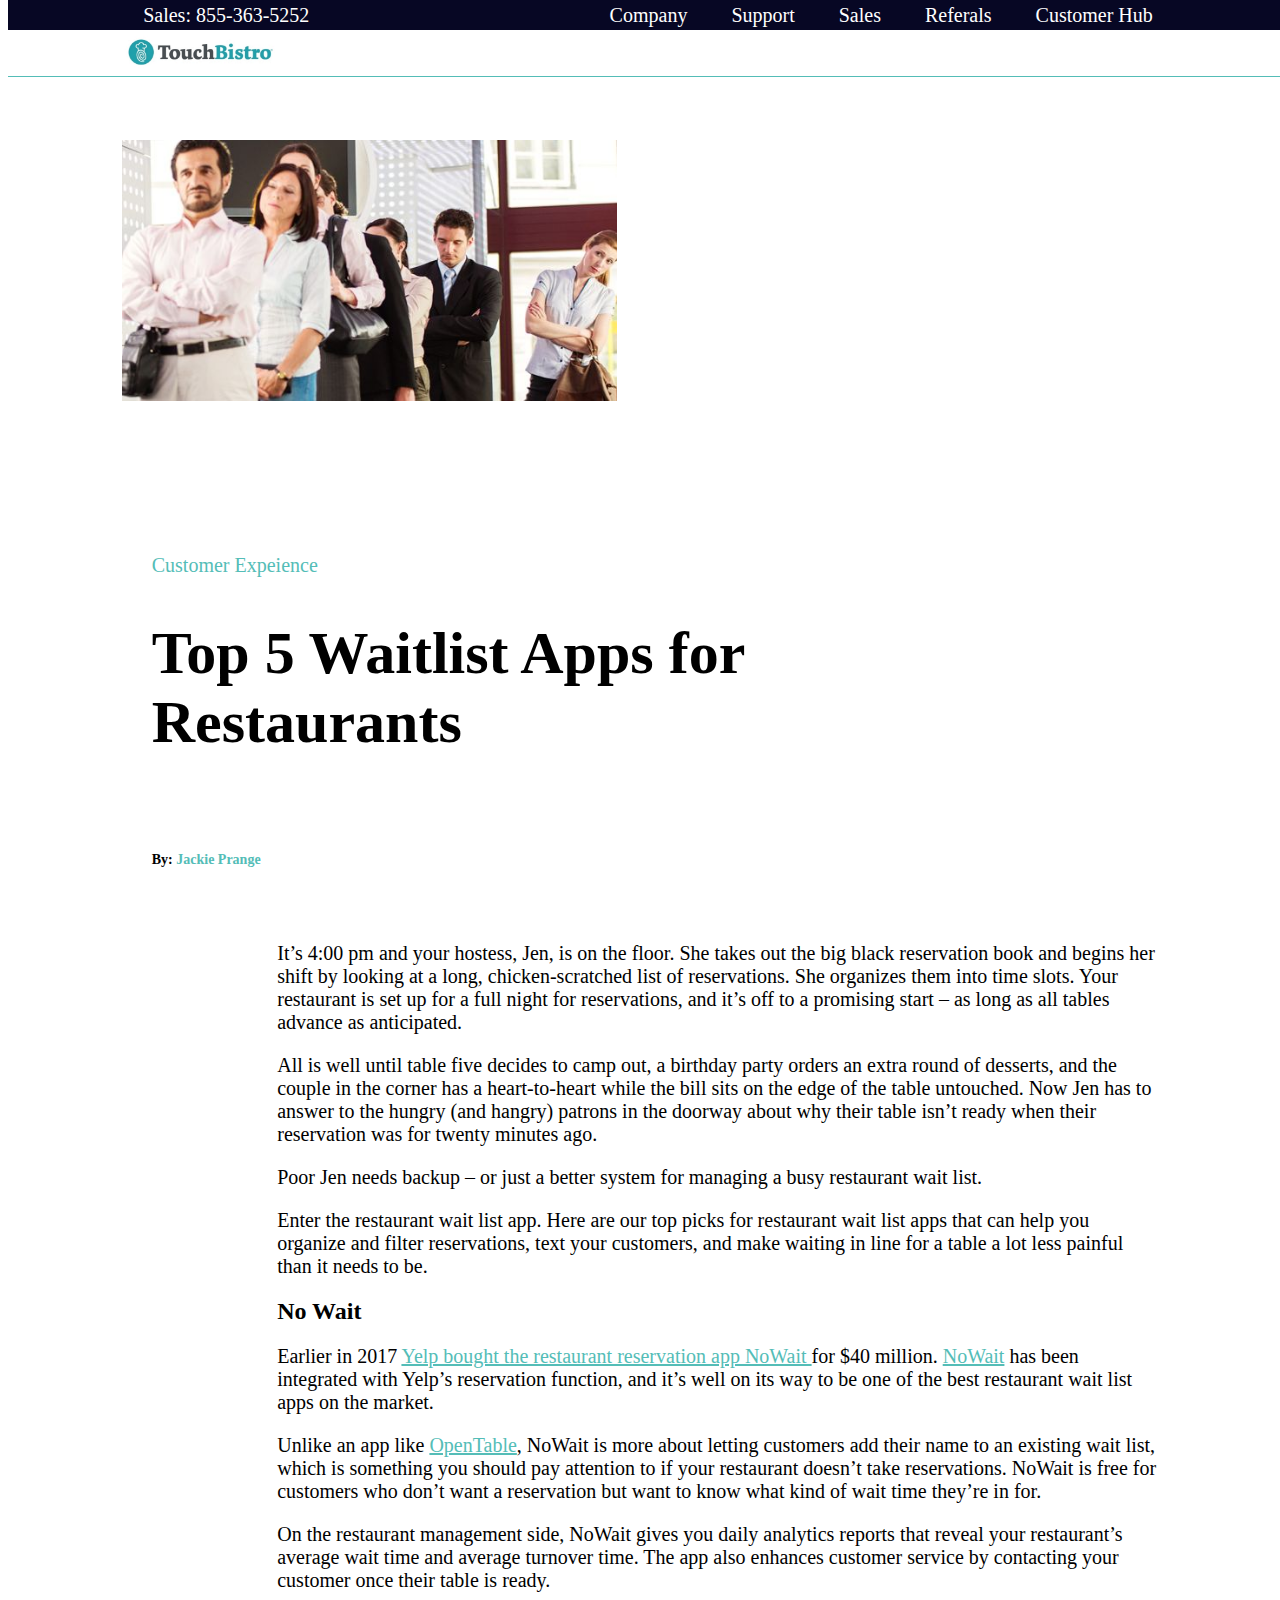
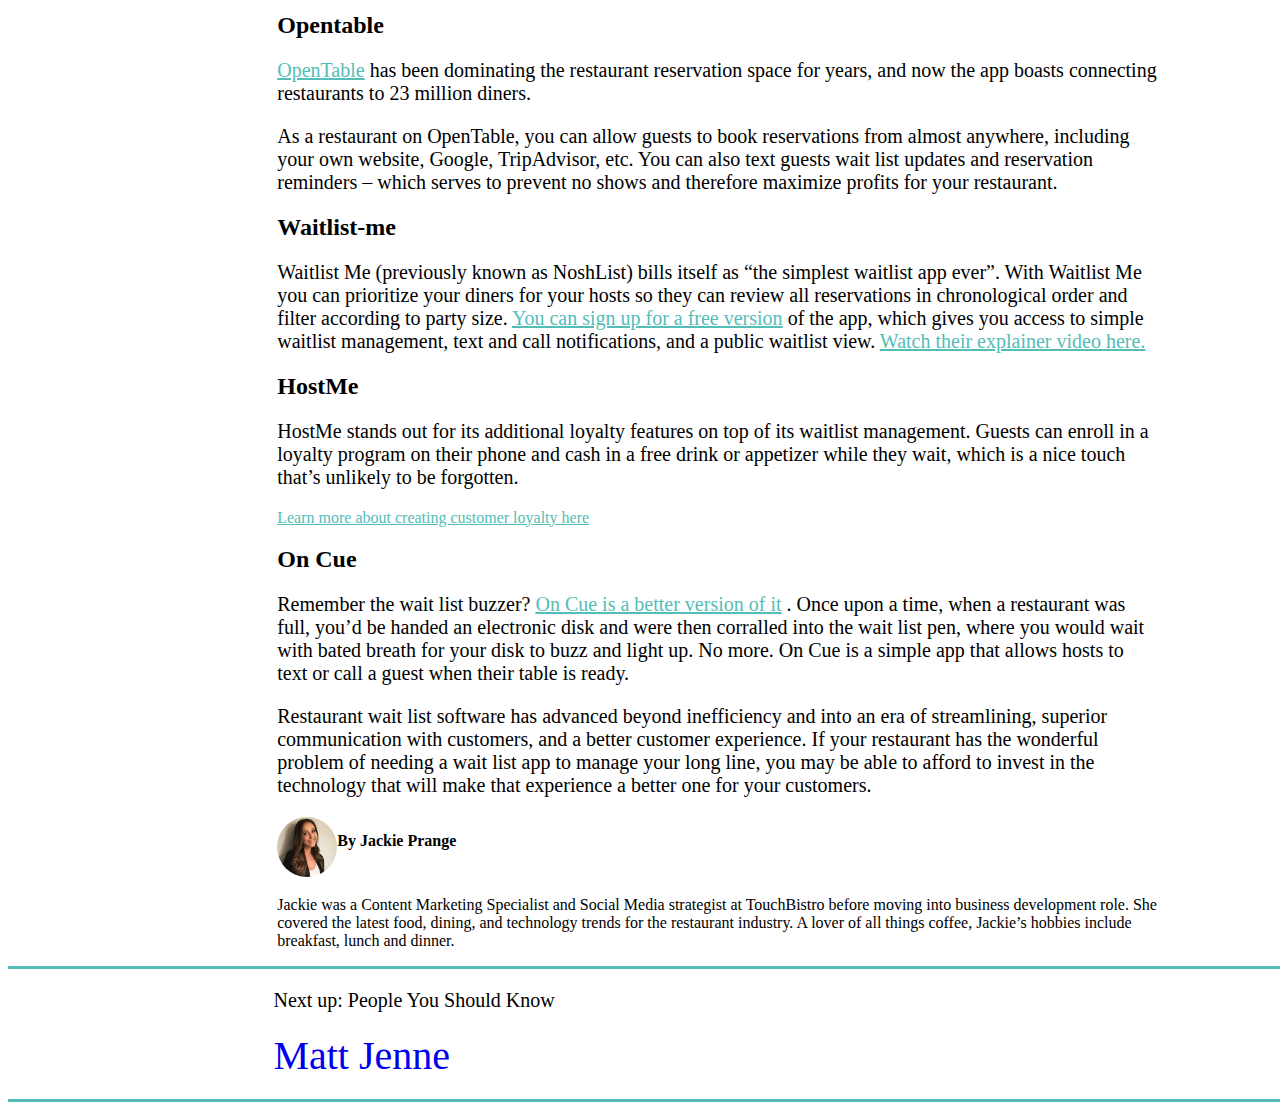
<file: index.html>
<!DOCTYPE html>
<html>
    <head>
        <title>
            5 Waitlist Apps to Keep Your Restaurant Moving - Touchbistro.com
        </title>
        <link rel="stylesheet" href="style/style.css">
        <meta charset="utf-8">
        <meta name="viewport" content="width=device-width, initial-scale=1">   
    </head>
    <body>
        <header>
            <div id="navbar-1" >
               <ul class="nav-l">
                    <li>
                        Sales:<a class="nav" href=tel:855-363-5252></a> 855-363-5252
                    </li>
               </ul>    
               <ul class="nav-r">
                    <li> 
                        <a class="nav" href=https://www.touchbistro.com/about-us>Company</a>
                    </li>
                    <li> 
                        <a class="nav" href=https://help.touchbistro.com>Support</a>
                    </li>
                    <li> 
                        <a class="nav" href=tel:8553635252>Sales</a> 
                    </li>
                    <li> 
                        <a class="nav" href=https://www.touchbistro.com/referrals>Referals</a>
                    </li>
                    <li> 
                        <a class="nav" href=https://www.touchbistro.com/customer-hub>Customer Hub</a>
                    </li>
                </ul>
            </div>
           <div class="logo-box">
              <img class="logo" src="images/touchbistro-logo.png" alt="logo">
           </div>
        </header>
        <p></p>
        <div class="container-1">
          <article>
            <div class="pic"> 
              <img id= "waiting" src="images/no-wait-restaurant-app.jpg" alt= "people waiting at a restaurant">
            </div>  
            <div class="title">  <a id="experience" href="https://www.touchbistro.com/blog/category/customer-experience/">Customer Expeience</a>
              <h1>Top 5 Waitlist Apps for Restaurants</h1>
              <h2 id="by">By: <span id="author">Jackie Prange</span></h2>
            </div>
           <!-- This section is not functioning like I wanted so I took it out 
               <div class="side"> 
              <ul>
                <li> 
                    <a href="#No-Wait">No Wait</a>
                </li>
                <li> 
                    <a href="#Opentable">OpenTable</a>
                </li>
                <li> 
                    <a href="#Waitlist-me">Waitlist Me</a>
                </li>
                <li> 
                    <a href="#HostMe">HostMe</a>
                </li>
                <li> 
                    <a href="#On-Cue">On Cue</a>
                </li>
              </ul>
            </div>-->
            <div class="main-content">
              <div class="intro">
                <p>
                    It’s 4:00 pm and your hostess, Jen, is on the floor. She takes out the big black reservation 
                    book and begins her shift by looking at a long, chicken-scratched list of reservations. She organizes them 
                    into time slots. Your restaurant is set up for a full night for reservations, and it’s off to a promising 
                    start – as long as all tables advance as anticipated.
                </p>
                <p> All is well until table five decides to camp out, a birthday party orders an extra round of desserts, 
                    and the couple in the corner has a heart-to-heart while the bill sits on the edge of the table untouched. 
                    Now Jen has to answer to the hungry (and hangry) patrons in the doorway about why their table isn’t ready 
                    when their reservation was for twenty minutes ago.
                </p>   
                <p> Poor Jen needs backup – or just a better system for managing a busy restaurant wait list.
                </p>  
                <p> Enter the restaurant wait list app. Here are our top picks for restaurant wait list apps that can help 
                    you organize and filter reservations, text your customers, and make waiting in line for a table a lot 
                    less painful than it needs to be. 
                </p>
              </div>
              <div class="list-of-apps-box">
                <h2 id="No-Wait">No Wait</h2>
                <p> 
                    Earlier in 2017 <a class="list-of-apps" href=https://techcrunch.com/2017/03/01/yelp-picks-up-restaurant-waitlist-app-nowait-for-40-million/ >
                    Yelp bought the restaurant reservation app NoWait </a> for $40 million. <a class="list-of-apps" href=http://nowait.com>NoWait</a>
                    has been integrated with Yelp’s reservation function, and it’s well on its way to be one of 
                    the best restaurant wait list apps on the market.
                </p>
                <p> 
                    Unlike an app like <a class="list-of-apps" href=https://www.opentable.ca/start/home>OpenTable</a>, NoWait is more about letting customers add their name to an existing 
                    wait list, which is something you should pay attention to if your restaurant doesn’t take reservations. 
                    NoWait is free for customers who don’t want a reservation but want to know what kind of wait time they’re in for. 
                </p>
                <p> 
                    On the restaurant management side, NoWait gives you daily analytics reports that reveal your restaurant’s average 
                    wait time and average turnover time. The app also enhances customer service by contacting your customer 
                    once their table is ready. 
                </p>
                <h2 id="Opentable">Opentable</h2>
                <p> 
                    <a class="list-of-apps" href=https://www.opentable.ca/start/home>OpenTable</a> has been dominating the restaurant reservation space for years, and now the app 
                    boasts connecting restaurants to 23 million diners. 
                </p>
                <p> 
                    As a restaurant on OpenTable, you can allow guests to book reservations from almost anywhere, 
                    including your own website, Google, TripAdvisor, etc. You can also text guests wait list updates 
                    and reservation reminders – which serves to prevent no shows and therefore maximize profits for 
                    your restaurant.
                </p>
                <h2 id="Waitlist-me">Waitlist-me</h2>
                <p> 
                    Waitlist Me (previously known as NoshList) bills itself as “the simplest waitlist app ever”. With Waitlist Me 
                    you can prioritize your diners for your hosts so they can review all reservations in chronological order and 
                    filter according to party size. <a class="list-of-apps" href=https://www.waitlist.me/pricing>You can sign up for a free version</a> 
                    of the app, which gives you access to simple waitlist management, text and call notifications, and a public waitlist view. 
                    <a class="list-of-apps" href=https://www.youtube.com/watch?v=YmHd-LK2D3A&feature=youtu.be>Watch their explainer video here.</a> 
                </p>
                <h2 id="HostMe">HostMe</h2>
                <p> 
                    HostMe stands out for its additional loyalty features on top of its waitlist management. Guests can enroll in a 
                    loyalty program on their phone and cash in a free drink or appetizer while they wait, which is a nice touch 
                    that’s unlikely to be forgotten.
                </p>
                <a class="list-of-apps" href=https://www.touchbistro.com/blog/3-ways-to-build-customer-loyalty>Learn more about creating customer loyalty here</a>
                <h2 id="On-Cue">On Cue</h2>
                <p> 
                    Remember the wait list buzzer? 
                    <a class="list-of-apps" href=https://itunes.apple.com/us/app/on-cue-for-restaurants/id843293367?mt=8>On Cue is a better version of it</a> . 
                    Once upon a time, when a restaurant was full, you’d be handed 
                    an electronic disk and were then corralled into the wait list pen, where you would wait with bated breath for your disk to 
                    buzz and light up. No more. On Cue is a simple app that allows hosts to text or call a guest when their table is ready. 
                </p>
                <p> 
                    Restaurant wait list software has advanced beyond inefficiency and into an era of streamlining, superior communication with 
                    customers, and a better customer experience. If your restaurant has the wonderful problem of needing a wait list app to manage 
                    your long line, you may be able to afford to invest in the technology that will make that experience a better one for your customers.
                </p>
            </div>
            <div class="author">
                <img src="images/jackie-prange.jpg" alt="Jackie Prange">
                <h3> By Jackie Prange</h3>
                <p>
                    Jackie was a Content Marketing Specialist and Social Media strategist at TouchBistro before moving into business development 
                    role. She covered the latest food, dining, and technology trends for the restaurant industry. A lover of all things coffee, 
                    Jackie’s hobbies include breakfast, lunch and dinner.
                </p>
            </div>
          </article> 
        </div>   
        <div class="next-article">
            <p>Next up: People You Should Know</p>
            <a href="index-lt.html">Matt Jenne</a></p>
        </div>
    </body>
</html>
</file>
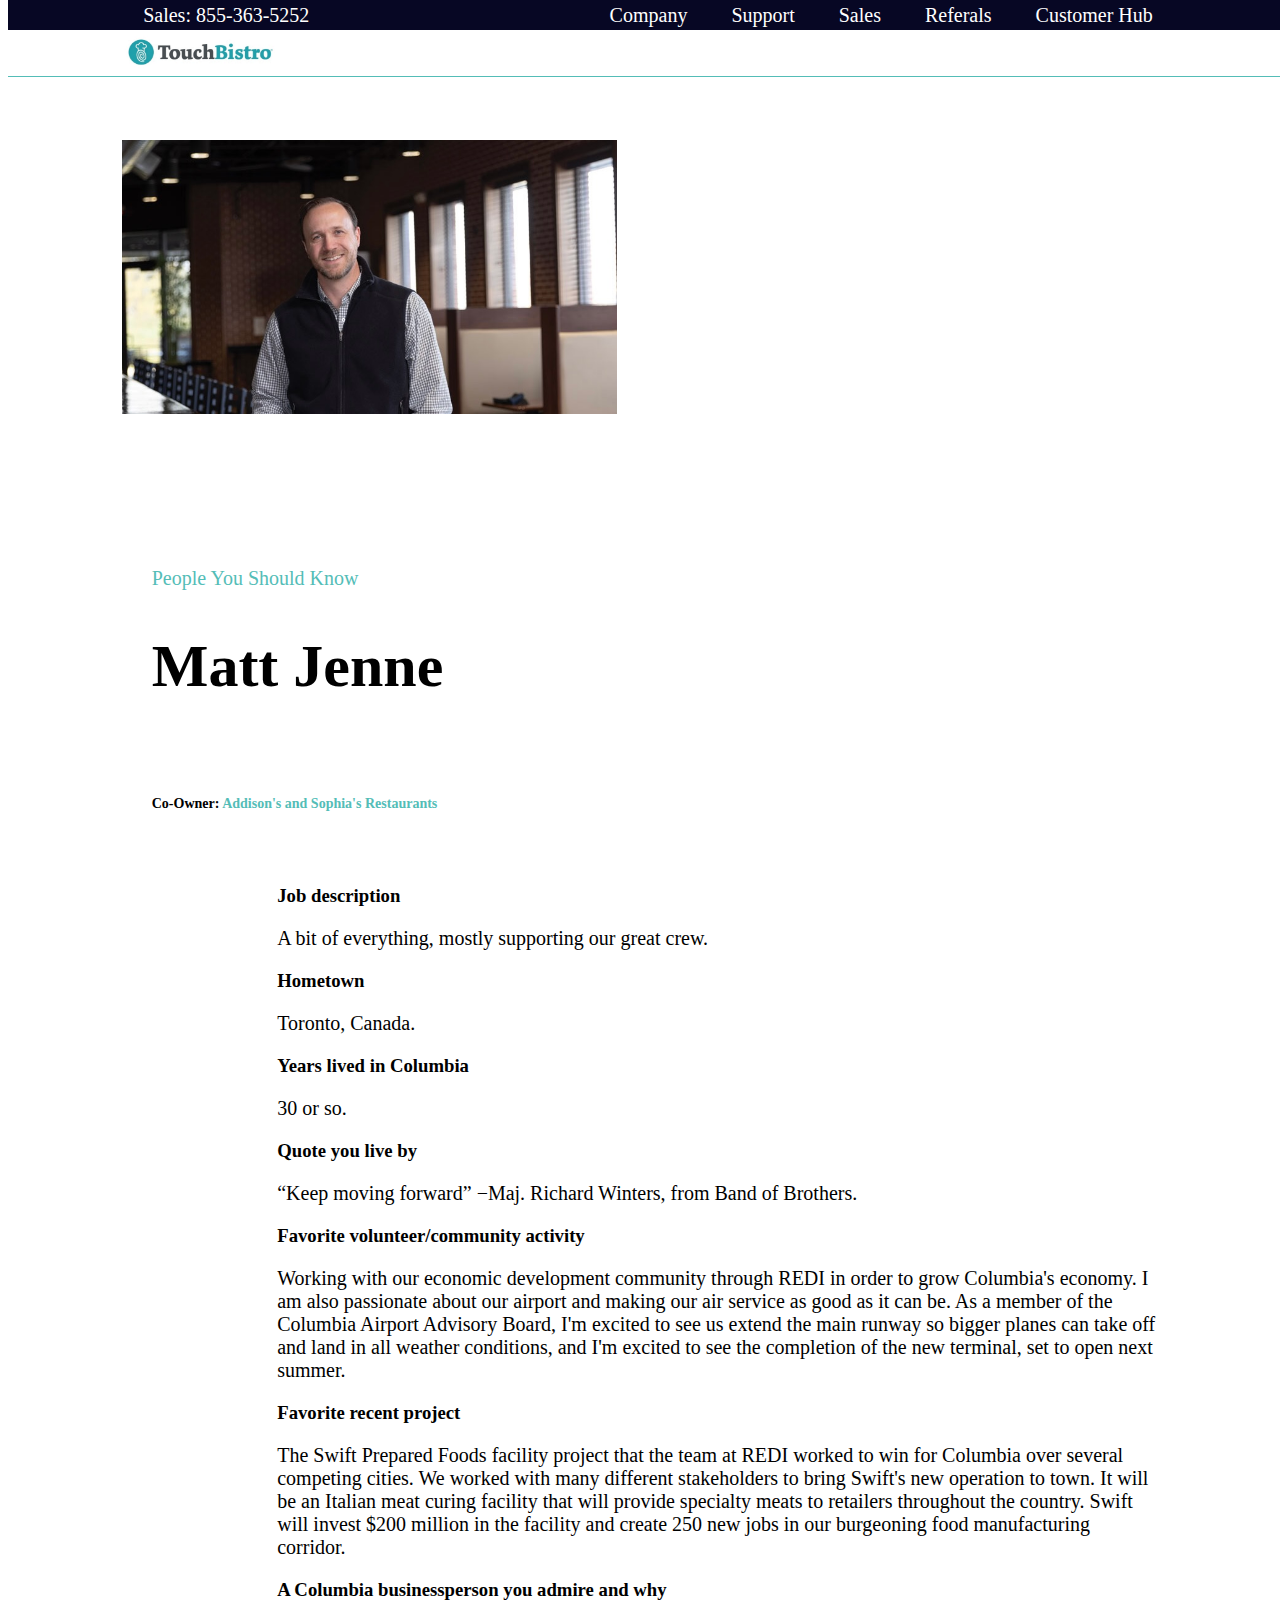
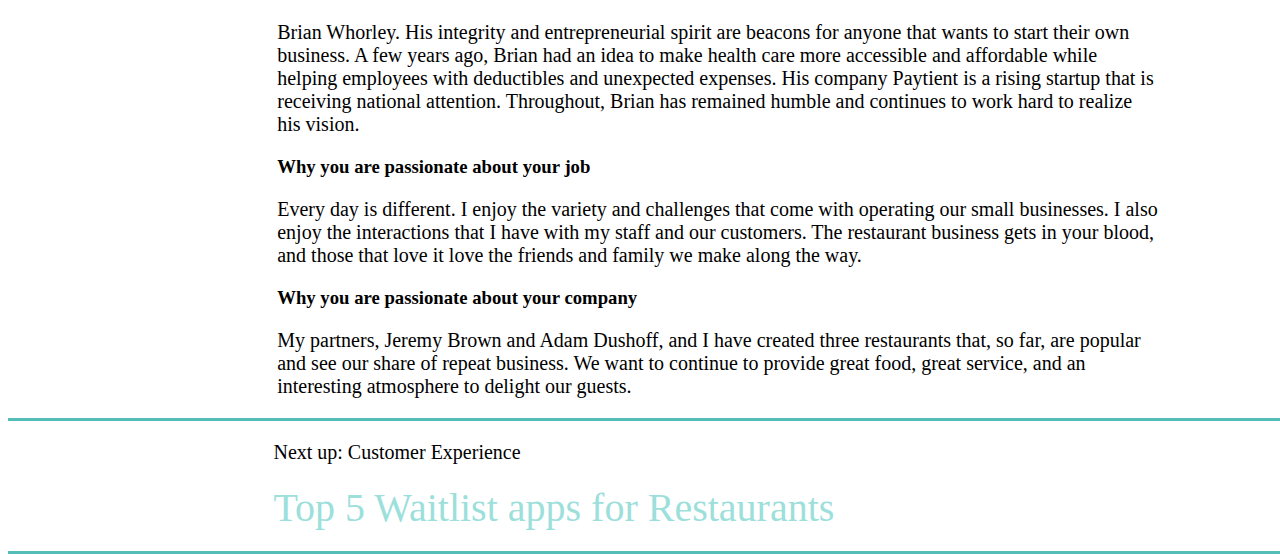
<file: index-lt.html>
<!DOCTYPE html>
<html>
    <head>
        <title>
            Los Tiempos - Matt Jenne profile
        </title>
        <link rel="stylesheet" href="style/style.css">
        <meta charset="utf-8">
        <meta name="viewport" content="width=device-width, initial-scale=1">   
    </head>
    <body>
        <header>
            <div id="navbar-1" >
               <ul class="nav-l">
                    <li>
                        Sales:<a class="nav" href=tel:855-363-5252></a> 855-363-5252
                    </li>
               </ul>    
               <ul class="nav-r">
                    <li> 
                        <a class="nav" href=https://www.touchbistro.com/about-us>Company</a>
                    </li>
                    <li> 
                        <a class="nav" href=https://help.touchbistro.com>Support</a>
                    </li>
                    <li> 
                        <a class="nav" href=tel:8553635252>Sales</a> 
                    </li>
                    <li> 
                        <a class="nav" href=https://www.touchbistro.com/referrals>Referals</a>
                    </li>
                    <li> 
                        <a class="nav" href=https://www.touchbistro.com/customer-hub>Customer Hub</a>
                    </li>
                </ul>
            </div>
           <div class="logo-box">
              <img class="logo" src="images/touchbistro-logo.png" alt="logo">
           </div>
        </header>
        <p></p>
        <div class="container-1">
          <article>
            <div class="pic"> 
              <img id= "waiting" src="images/matt-jenne.jpg" alt= "Matt Jenne">
            </div>  
            <div class="title">  <a id="experience" href="https://comomag.com/category/business/people-you-should-know/">People You Should Know</a>
              <h1>Matt Jenne</h1>
              <h2 id="by">Co-Owner: <span id="author"> Addison's and Sophia's Restaurants</span></h2>
            </div>
          <div class="main-content">
            <article>   
              <h3>Job description</h3>
              <p>A bit of everything, mostly supporting our great crew.</p>
              <h3>Hometown</h3>
              <p>Toronto, Canada.</p>
              <h3>Years lived in Columbia</h3>
              <p>30 or so.</p>
              <h3>Quote you live by</h3>
              <p><q>Keep moving forward</q> &#8722;Maj. Richard Winters, from Band of Brothers.</p>
              <h3>Favorite volunteer/community activity</h3>
              <p>
                Working with our economic development community through REDI in order to grow Columbia&#39;s 
                economy. I am also passionate about our airport and making our air service as good as it can be. 
                As a member of the Columbia Airport Advisory Board, I&#39;m excited to see us extend the main 
                runway so bigger planes can take off and land in all weather conditions, and I&#39;m excited to 
                see the completion of the new terminal, set to open next summer.
              </p>
              <h3>Favorite recent project</h3>
              <p>
                The Swift Prepared Foods facility project that the team at REDI worked to win for Columbia over 
                several competing cities. We worked with many different stakeholders to bring Swift&#39;s new operation 
                to town. It will be an Italian meat curing facility that will provide specialty meats to retailers 
                throughout the country. Swift will invest $200 million in the facility and create 250 new jobs in our 
                burgeoning food manufacturing corridor. 
              </p>
              <h3>A Columbia businessperson you admire and why</h3>
              <p>
                Brian Whorley. His integrity and entrepreneurial spirit are beacons for anyone that wants to start their 
                own business. A few years ago, Brian had an idea to make health care more accessible and affordable 
                while helping employees with deductibles and unexpected expenses. His company Paytient is a rising startup 
                that is receiving national attention. Throughout, Brian has remained humble and continues to work hard 
                to realize his vision.  
              </p>
              <h3>Why you are passionate about your job</h3>
              <p>
                Every day is different. I enjoy the variety and challenges that come with operating our small businesses. 
                I also enjoy the interactions that I have with my staff and our customers. The restaurant business gets 
                in your blood, and those that love it love the friends and family we make along the way.  
              </p>
              <h3>Why you are passionate about your company</h3>
              <p>
                My partners, Jeremy Brown and Adam Dushoff, and I have created three restaurants that, so far, are popular 
                and see our share of repeat business. We want to continue to provide great food, great service, and an 
                interesting atmosphere to delight our guests.
              </p>
            </article>
          </div>
        </div>
        <div class="next-article">
          <p>Next up: Customer Experience</p>
          <a class="next" href="index.html">Top 5 Waitlist apps for Restaurants</a></p>
        </div>
      </body> 
  </html>
</file>
<file: style/style.css>
p {
  font-size: 20px;
}

ul {
  list-style-type: none;
  margin: 0;
  padding: 0;
  display: inline-block;
}

h1 {
  padding-bottom:55px;
}

#navbar-1{
    background-color: rgb(7, 7, 36);
    color: white;
    position: fixed;
    list-style-type: none;
    width: 100%;
    top: 0px;
    padding-bottom: 0px;
    float:inline-start;
  }

.logo-box {
    border-bottom: solid;
    border-color:rgb(84, 189, 183);
    border-width: 1px;
    position:fixed;
    margin-top: 10px;
    background-color: white;
    clear:both;
   } 

.nav{
    color: white;
    font-size: 20px;
  }

.nav-l{
    padding-left: 9%;
   }

.nav-l li {
    display: inline-block;
    font-size: 20px;
    padding: 20px;
    padding-top: 4px;
    padding-bottom: 4px;
  }

.nav-r li {
    display: inline-block;
    font-size: 20px;
    padding: 20px;
    padding-top: 4px;
    padding-bottom: 4px;
  }

.nav-r {
    float: right;
    padding-right: 9%;
  }



a:link {
    text-decoration: none;
  }

.nav:hover {
    color:rgb(127, 255, 249);
  }
  
.logo { 
    max-width: 12%;  
    text-align: left;
    margin-right: 100px;
    margin-left: 9%
   }  

.pic img {
    width: 100%;
   }

.pic {
    margin-top: 120px;
    padding-bottom: 20px;
    float:left;
    width: 495px;
  }
 
.title {
    margin-top:120px;
    padding-bottom: 40px;
    padding-left: 30px;
    font-size: 30px;
    float: left;
    width:60%;
  }

.title h2 {
    font-size:14px
  }

#author {
    color:rgb(84, 189, 183);
  }

#experience {
    color:rgb(84, 189, 183);
    font-size:20px;
  } 

.container-1 {
    align-self: center;
    padding-left: 9%;
    padding-right: 9%;
  }

/*.side {
    width:20%;
    padding-right:100px;
    margin-top: 20px;
    font-size: 20px;
    color: black;
    font-style: none;
    border-left-style: solid;
    border-left-width: 1px;
    clear: left;
    margin-right:0px;
    float:left;
  }

.side a:visited{
    color: black;
  }

.side a:link{
    color: black;
  }

.side ul {
    margin-top: 0px;
  }

.side li {
  padding-bottom: 20px;
}*/

.main-content{
    padding-top: 2px;
    margin-left: 15%;
    display:inline-block;
}

.list-of-apps:link {
    color: rgb(84, 189, 183);
    text-decoration: underline;
  }

.list-of-apps:visited {
    color: rgb(84, 189, 183);
    text-decoration: underline;
  }

.list-of-apps:hover {
    color: rgb(156, 223, 219);
    text-decoration: underline;
  }

.author img {
    width: 60px;
    height: 60px;
    border-radius: 50%;
    float:left;
    /*margin-left: 15%;*/
  }

.author h3{
    padding-top: 15px;
    padding-bottom: 30px;
    font-size: 16px; 
  }

.author p {
    font-size: 16px;
  }

.next:visited { 
    color:rgb(156, 223, 219);
  }

.next:link {
    color:rgb(156, 223, 219); 
  }

.next-article {
    float: left;  
    padding-left :21%;
    border-top:rgb(84, 189, 183);
    border-top-style: solid;
    margin-left: 0;
    padding-inline-end: 30%;
    border-bottom:rgb(84, 189, 183);
    border-bottom-style: solid;
    width:100%;
  }

.next-article a {
    font-size: 40px; 
}
</file>
